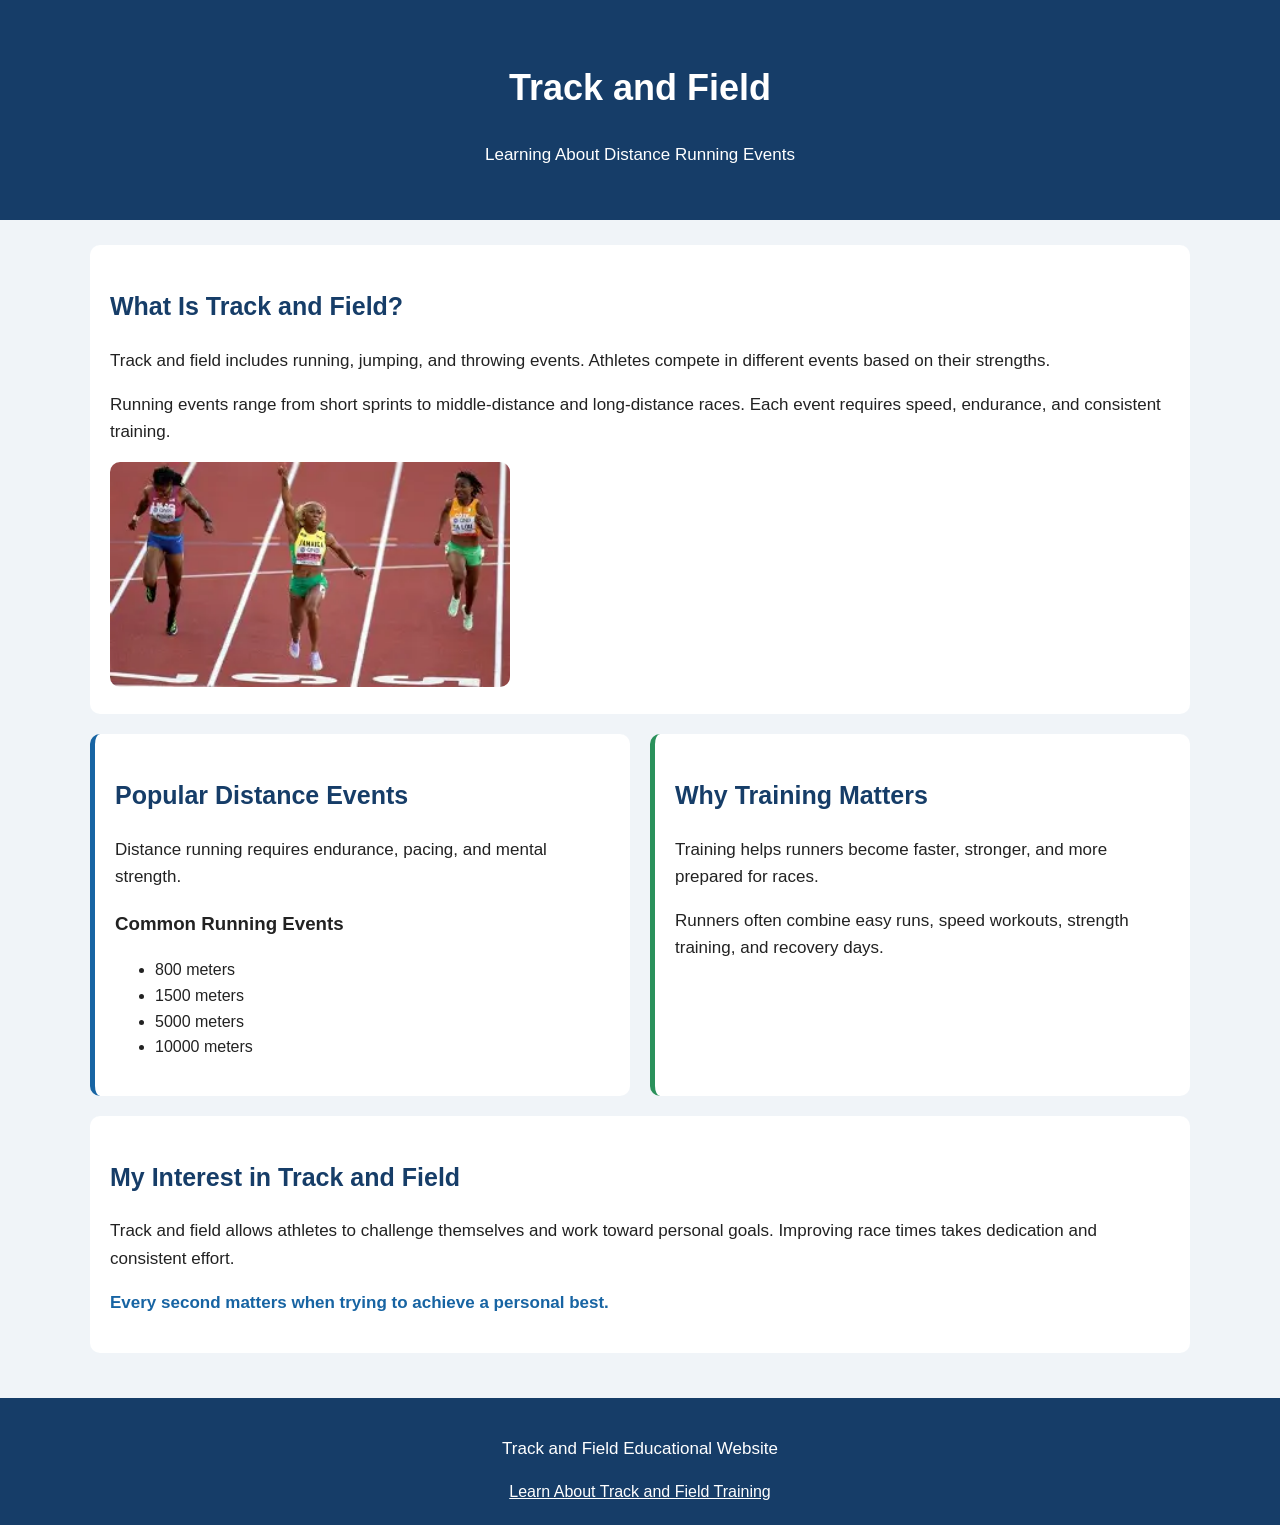
<file: index.html>
<!DOCTYPE html>
<html lang="en">

<head>
    <meta charset="UTF-8">
    <meta name="viewport" content="width=device-width, initial-scale=1.0">
    <title>Track and Field Events</title>
    <link rel="stylesheet" href="./css/style.css">
</head>

<body>

    <!-- Header with accessible white text -->
    <header>
        <h1>Track and Field</h1>
        <p style="color: white;">
            Learning About Distance Running Events
        </p>
    </header>

    <!-- Main educational content -->
    <main>

        <!-- Introduction to track and field -->
        <section class="content-card">
            <h2>What Is Track and Field?</h2>

            <p>
                Track and field includes running, jumping,
                and throwing events. Athletes compete in
                different events based on their strengths.
            </p>

            <p>
                Running events range from short sprints
                to middle-distance and long-distance races.
                Each event requires speed, endurance,
                and consistent training.
            </p>

            <!-- Image with descriptive alt text -->
            <img
                src="images/images/images/OIP.webp"
                alt="Three sprinters racing on a red outdoor running track"
                width="400">
        </section>

        <!-- Side-by-side layout using Flexbox -->
        <div class="flex-container">

            <!-- Distance events -->
            <section id="events-section" class="content-card">
                <h2>Popular Distance Events</h2>

                <p>
                    Distance running requires endurance,
                    pacing, and mental strength.
                </p>

                <h3>Common Running Events</h3>

                <ul>
                    <li>800 meters</li>
                    <li>1500 meters</li>
                    <li>5000 meters</li>
                    <li>10000 meters</li>
                </ul>
            </section>

            <!-- Training information -->
            <section id="training-section" class="content-card">
                <h2>Why Training Matters</h2>

                <p>
                    Training helps runners become faster,
                    stronger, and more prepared for races.
                </p>

                <p>
                    Runners often combine easy runs,
                    speed workouts, strength training,
                    and recovery days.
                </p>
            </section>

        </div>

        <!-- Personal interest section -->
        <section class="content-card">
            <h2>My Interest in Track and Field</h2>

            <p>
                Track and field allows athletes to challenge
                themselves and work toward personal goals.
                Improving race times takes dedication
                and consistent effort.
            </p>

            <p class="highlight">
                Every second matters when trying
                to achieve a personal best.
            </p>
        </section>

    </main>

    <!-- Footer with meaningful navigation -->
    <footer>
        <p>Track and Field Educational Website</p>
        <a href="page2.html">
            Learn About Track and Field Training
        </a>
    </footer>

</body>
</html>
</file>
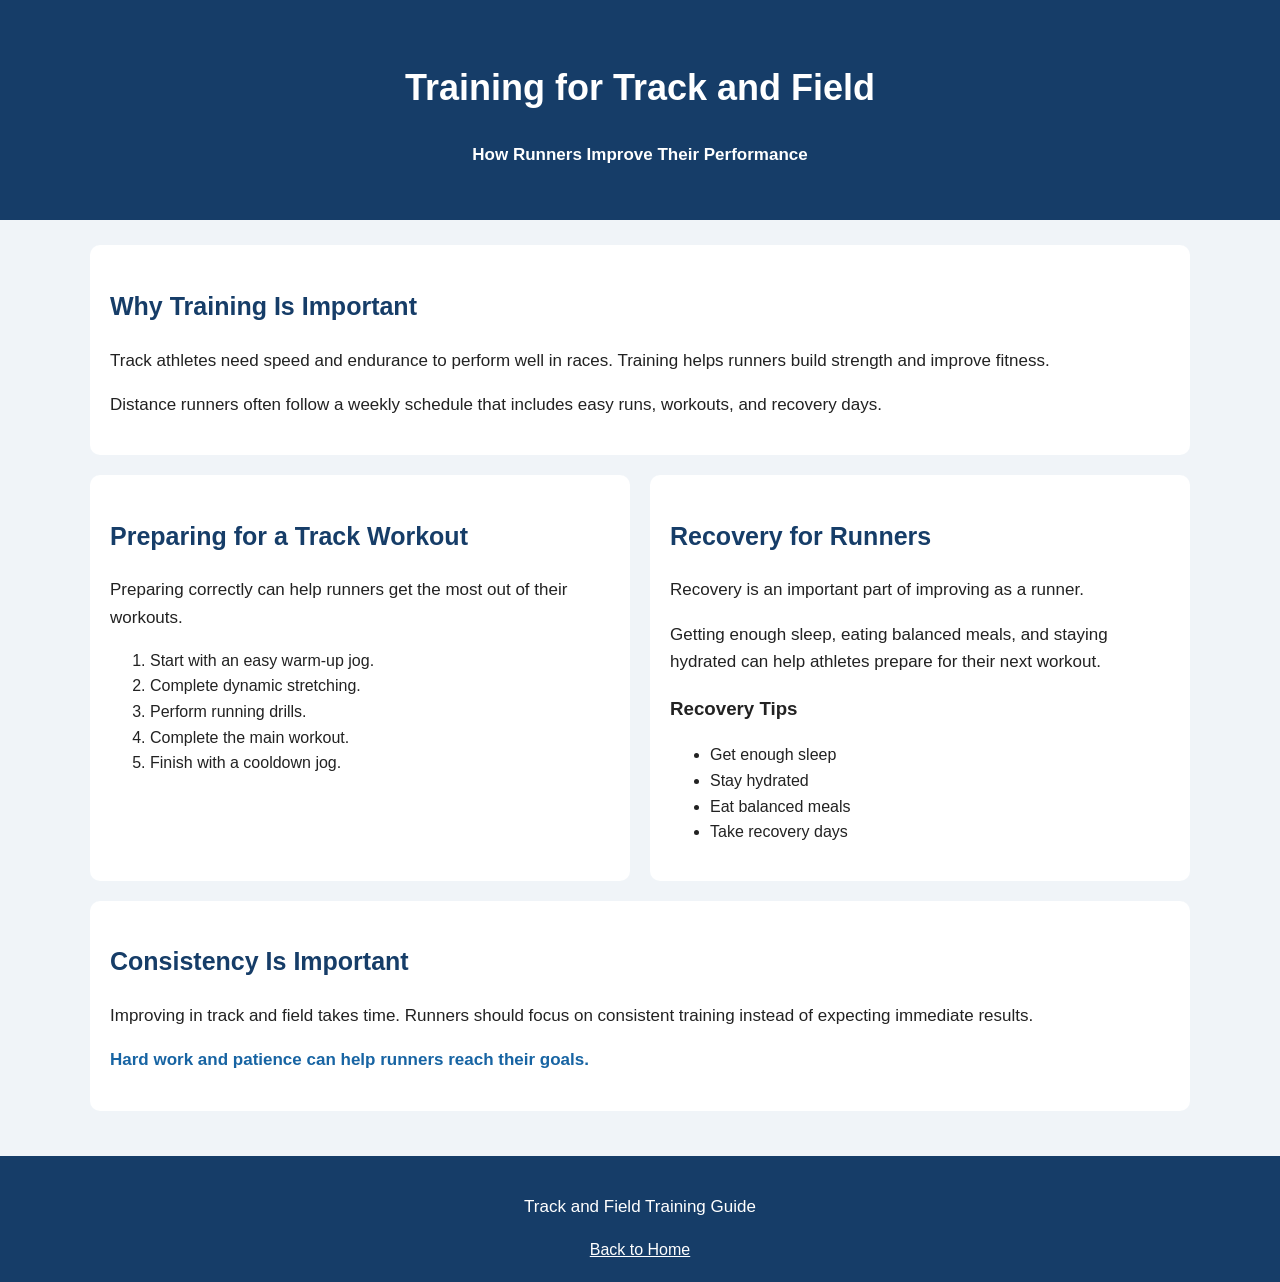
<file: page2.html>
<!DOCTYPE html>
<html lang="en">

<head>
    <meta charset="UTF-8">
    <meta name="viewport" content="width=device-width, initial-scale=1.0">
    <title>Track and Field Training</title>
    <link rel="stylesheet" href="./css/style.css">
</head>

<body>

    <!-- Header for the training page -->
    <header>
        <h1>Training for Track and Field</h1>
        <p class="highlight">
            How Runners Improve Their Performance
        </p>
    </header>

    <!-- Main content -->
    <main>

        <!-- Training introduction -->
        <section id="training-intro" class="content-card">
            <h2>Why Training Is Important</h2>

            <p>
                Track athletes need speed and endurance
                to perform well in races. Training helps
                runners build strength and improve fitness.
            </p>

            <p>
                Distance runners often follow a weekly
                schedule that includes easy runs,
                workouts, and recovery days.
            </p>
        </section>

        <!-- Flexbox layout -->
        <div class="flex-container">

            <!-- Workout preparation -->
            <section id="workout-steps" class="content-card">
                <h2>Preparing for a Track Workout</h2>

                <p>
                    Preparing correctly can help runners
                    get the most out of their workouts.
                </p>

                <ol>
                    <li>Start with an easy warm-up jog.</li>
                    <li>Complete dynamic stretching.</li>
                    <li>Perform running drills.</li>
                    <li>Complete the main workout.</li>
                    <li>Finish with a cooldown jog.</li>
                </ol>
            </section>

            <!-- Recovery information -->
            <section id="recovery-section" class="content-card">
                <h2>Recovery for Runners</h2>

                <p>
                    Recovery is an important part
                    of improving as a runner.
                </p>

                <p>
                    Getting enough sleep, eating
                    balanced meals, and staying
                    hydrated can help athletes
                    prepare for their next workout.
                </p>

                <h3>Recovery Tips</h3>

                <ul>
                    <li>Get enough sleep</li>
                    <li>Stay hydrated</li>
                    <li>Eat balanced meals</li>
                    <li>Take recovery days</li>
                </ul>
            </section>

        </div>

        <!-- Consistency section -->
        <section class="content-card">
            <h2>Consistency Is Important</h2>

            <p>
                Improving in track and field takes time.
                Runners should focus on consistent
                training instead of expecting immediate
                results.
            </p>

            <p class="highlight">
                Hard work and patience can help
                runners reach their goals.
            </p>
        </section>

    </main>

    <!-- Footer links back to homepage -->
    <footer>
        <p>Track and Field Training Guide</p>

        <a href="index.html">Back to Home</a>
    </footer>

</body>
</html>
</file>
<file: css/style.css>
/* General page styling */
body {
    background-color: #f0f4f8;
    font-family: Arial, sans-serif;
    color: #222;
    margin: 0;
    line-height: 1.6;
}

/* Header styling */
header {
    background-color: #163d68;
    color: white;
    text-align: center;
    padding: 35px;
}

h1 {
    font-size: 36px;
}

h2 {
    color: #163d68;
    font-size: 25px;
}

p {
    font-size: 17px;
}

/* Main content */
main {
    max-width: 1100px;
    margin: auto;
    padding: 25px;
}

/* Reusable classes */
.content-card {
    background-color: white;
    padding: 20px;
    margin-bottom: 20px;
    border-radius: 10px;
}

.highlight {
    color: #1764a3;
    font-weight: bold;
}

/* Unique section IDs */
#events-section {
    border-left: 5px solid #1764a3;
}

#training-section {
    border-left: 5px solid #2a915b;
}

/* Flexbox layout */
.flex-container {
    display: flex;
    gap: 20px;
    flex-wrap: wrap;
}

.flex-container section {
    flex: 1;
    min-width: 250px;
}

/* Image styling */
img {
    max-width: 100%;
    height: auto;
    border-radius: 10px;
}

/* Footer */
footer {
    background-color: #163d68;
    color: white;
    text-align: center;
    padding: 20px;
}

footer a {
    color: white;
}


/* Improve subtitle contrast in the header */
header .highlight {
    color: #ffffff;
}

/* Responsive design for phones and smaller screens */
@media (max-width: 600px) {
    header {
        padding: 20px;
    }

    h1 {
        font-size: 28px;
    }

    h2 {
        font-size: 22px;
    }

    p {
        font-size: 16px;
    }

    main {
        padding: 15px;
    }

    .flex-container {
        flex-direction: column;
        gap: 10px;
    }

    .content-card {
        padding: 15px;
    }

    img {
        max-width: 100%;
        height: auto;
    }
}
</file>
